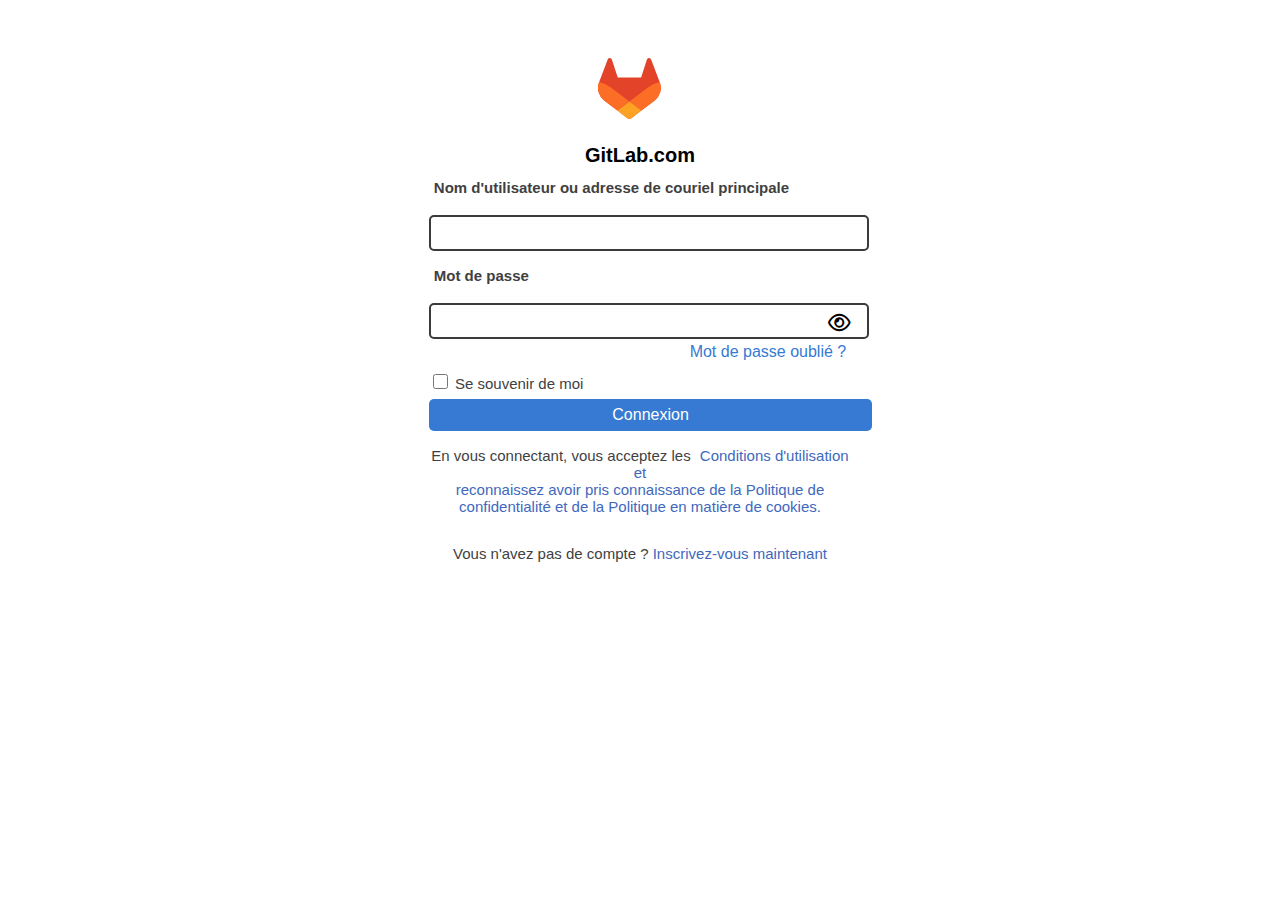
<file: index.html>
<!DOCTYPE html>
<html lang="en">  

<head>
  <meta charset="UTF-8">
  <meta name="viewport" content="width=device-width, initial-scale=1.0">
  <link rel="stylesheet" href="style.css">
  <link rel="stylesheet" href="https://cdnjs.cloudflare.com/ajax/libs/font-awesome/6.7.2/css/all.min.css">
  <title>connexion</title>
</head>
                                                                                 
<body>

  <div class="hero">
    <form action="post" method="traitement.php">
       <!-- entête d'image-->
      <img src="image gitlab - Copie.svg" alt="image d'entête">
      <h1>GitLab.com</h1><br>
      <div class="groupinput">
        <label for="email">Nom d'utilisateur ou adresse de couriel principale</label><br><br>
        <input type="email" name="email "><br><br><br><br>
      </div>
      
      <div class="groupinput">
        <label for="password">Mot de passe</label><br><br>
        <span > <input type="password" name="password"><i class="fa-regular fa-eye"></i>
        </span>
      </div>
       <!-- Mot de passe oublié -->
      <div class="motdepasseoublié">
        <a href="passe.html">Mot de passe oublié ?</a><br>
      </div>
      <div class="rememberme">
        <input type="checkbox" name="remember me"> Se souvenir de moi <br><br>
      </div>
      <div class="connexion">
        <input type="submit" value="Connexion"><br><br>
      </div>
      <div class="paragraphe1">
        <p>En vous connectant, vous acceptez les <a href="#"> Conditions d'utilisation et <br> reconnaissez
            avoir pris connaissance de la Politique de <br>
            confidentialité et de la Politique en matière de cookies.</a></p>
      </div>

      <div class="paragraphe2">
       <p>Vous n'avez pas de compte ? <a href="signup.html">Inscrivez-vous maintenant</a></p> <br><br>
      </div>
    </form>
  </div>

 



</body>

</html>
</file>
<file: style.css>
.hero{
    display: block;
    padding: 40px;
    width: 35%;
    margin: 0 auto;
    justify-self: center;
    align-self: center;
    background-color: white;
    justify-content: center;
    align-items: center;

}
body{
    display: flex;
    align-items: center;
    border: black;
    background-color:white;
    min-height: 30vh;

 }
 form{
    display: block;
    flex-direction: column;
    position: relative;
    border: 1px;
    padding: 10px;
 }
 .groupinput{
    position: relative;
    flex-direction: column;
    align-items: center;
    justify-content: center;
    gap: 10px;
    margin-top: -20px;
 }
 .groupinput input{
    position:absolute;
    width: 100%;
    padding: 7px;
    border-radius: 5px;
    border: 2px solid #3b3b3b;
    margin-bottom: 5px;
    font-size: 16px;
}
.groupinput input:focus{ 
    outline: 2px solid rgb(54, 122, 211);
    border: 1px solid black;
    outline-offset: 2px;

}

.groupinput label{
    position: relative;
   margin-bottom: -20px;
    font-family: 'Segoe UI', Tahoma, Geneva, Verdana, sans-serif;
    font-weight: 600;
    color: rgb(65, 63, 63);
    font-size: 15px;
    gap: 20px;
    margin-left: 5px;
}

.motdepasseoublié a{
    position: relative;
    text-align: center;
    margin-top: 40px;
    margin-right: -18px;
    font-size: 16px;
    text-decoration: none;
    float: right;
    font-family: 'Segoe UI', Tahoma, Geneva, Verdana, sans-serif;
    font-weight: 400;
    color: rgb(54, 122, 211);
    
    
}
/* mot de passe oublié */
.motdepasseoublié a:hover{
    text-decoration: underline;
    transition: 0.3s;
    text-decoration-color:rgb(20, 20, 240) ;
}
.connexion input{
    display: flex;
    cursor: pointer;
    position: relative;
    text-align: center;
    padding: 7px;
    background-color: rgb(54, 122, 211);
    border:none ;
    width:105%;
    border-radius: 5px;
    margin-bottom: -10px;
    font-size: 16px;
    color: white;
    
}
/* image d'entête  */
.hero img{
    width: 15%;
    height: 15%;
    margin-bottom: 8px;
    margin-left: 40%;
    
}
.hero h1{
    font-family: 'Segoe UI', Tahoma, Geneva, Verdana, sans-serif;
    font-weight: 535px;
    text-align: center;
    font-size: 20px;
}
.hero p{
    font-family: 'Segoe UI', Tahoma, Geneva, Verdana, sans-serif;
    font-weight: 400;
    text-align: center;
    font-size: 15px;
    color: rgb(65, 63, 63);
       }

.paragraphe1 a{
    position: relative;
    font-family: 'Segoe UI', Tahoma, Geneva, Verdana, sans-serif;
    font-weight: 400;
    text-align: center;
    font-size: 15px;
    color: rgb(65, 104, 189);
    margin-top: -40px;
    margin-left: 5px;
    text-decoration: none;
    
}
.paragraphe1{
    display: flex;
    justify-content: center;
    align-items: center;
    margin-top: -25px;
    margin-bottom: 10px;
}
.paragraphe1 a:hover{
    text-align: center;
    text-decoration: underline;
    
}
.paragraphe2 a{
    margin-top: -20px;
    margin-bottom: 10px;
    text-decoration: none;
    position: relative;
    font-family: 'Segoe UI', Tahoma, Geneva, Verdana, sans-serif;
    font-weight: 400;
    text-align: center;
    font-size: 15px;
    color: rgb(65, 104, 189);
    
}
.paragraphe2 a:hover{
    text-align: center;
    text-decoration: underline;
    
}

.connexion input:focus{
    outline: 1px solid rgb(54, 122, 211);
    border: 1px solid rgb(54, 122, 211);
}
.rememberme input[type="checkbox"]{
    position: relative;
    flex-direction: content;
    align-self: start;
    /* padding: 10px;    */
    width: 15px;
    height: 15px;
    cursor: pointer;
    border-style: hidden;
    border: 1px solid rgb(54, 122, 211) ;
    color:rgb(54, 122, 211) ;
}

  

i{
    /* display: flex; */
    float:right; 
    position: relative;
    font-size: 20px;
    /* color: red; */
    margin-top: 10px;
    cursor: pointer;
}
.rememberme {
    position: relative;
    font-family: 'Segoe UI', Tahoma, Geneva, Verdana, sans-serif;
    font-weight: 400;
    font-size: 15px;
    color: rgb(65, 63, 63);
    float: left;
    margin-top: 40px;
    bottom: -10px;


}
.rememberme [type="checkbox"]:hover{
    background-color: rgb(54, 122, 211);
    border: 1px solid rgb(54, 122, 211) ;
    color:white;
}
.rememberme input[type="checkbox"]:hover{
    position: relative;
    background-color: rgb(54, 122, 211);
    border: 1px solid rgb(54, 122, 211) ;
    color:rgb(54, 122, 211) ;
}
</file>
